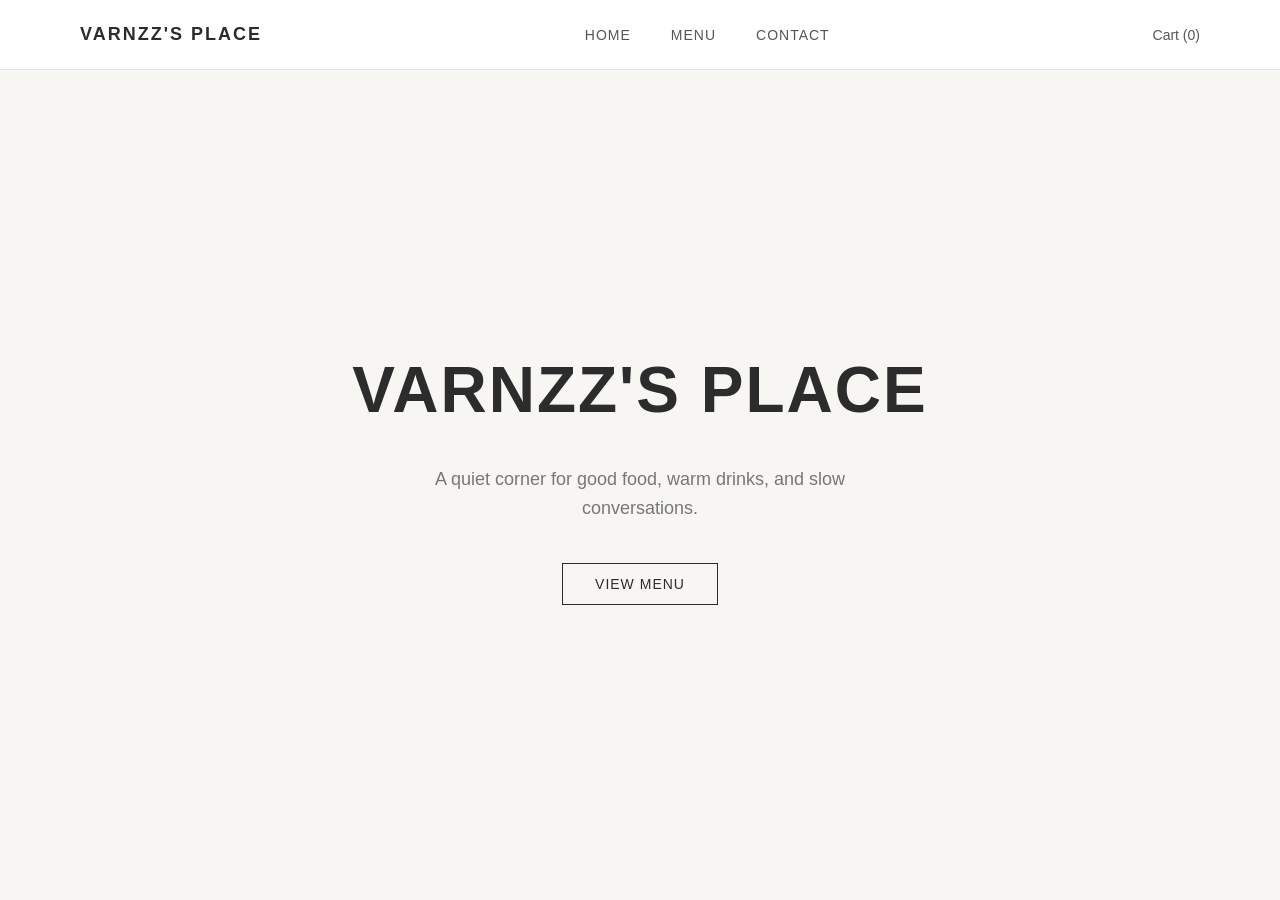
<file: index.html>
<!DOCTYPE html>
<html>
<head>
    <title>VARNZZ'S PLACE</title>
    <meta charset="UTF-8">

    <style>
        body {
            margin: 0;
            font-family: -apple-system, BlinkMacSystemFont,
                "Segoe UI", Roboto, Helvetica, Arial, sans-serif;
            background-color: #f7f6f3;
            color: #2c2c2c;
        }

        /* NAVBAR */
        .nav {
            display: flex;
            justify-content: space-between;
            align-items: center;
            padding: 24px 80px;
            background-color: #ffffff;
            border-bottom: 1px solid #e5e5e5;
        }

        .logo {
            font-size: 18px;
            font-weight: 600;
            letter-spacing: 2px;
        }

        .nav-links {
            display: flex;
            gap: 40px;
        }

        .nav-links a {
            text-decoration: none;
            color: #555;
            font-size: 14px;
            letter-spacing: 1px;
            transition: color 0.3s ease;
        }

        .nav-links a:hover {
            color: #000;
        }

        .cart {
            font-size: 14px;
            color: #555;
            text-decoration: none;
        }

        /* HERO */
        .hero {
            height: 85vh;
            display: flex;
            flex-direction: column;
            justify-content: center;
            align-items: center;
            text-align: center;
            padding: 0 20px;
        }

        .hero h1 {
            font-size: 64px;
            font-weight: 700;
            margin-bottom: 20px;
            letter-spacing: 2px;
        }

        .hero p {
            font-size: 18px;
            color: #777;
            margin-bottom: 40px;
            max-width: 500px;
            line-height: 1.6;
        }

        .hero a {
            padding: 12px 32px;
            border: 1px solid #2c2c2c;
            text-decoration: none;
            color: #2c2c2c;
            font-size: 14px;
            letter-spacing: 1px;
            transition: all 0.3s ease;
        }

        .hero a:hover {
            background-color: #2c2c2c;
            color: white;
        }
    </style>
</head>

<body>

<nav class="nav">
    <div class="logo">VARNZZ'S PLACE</div>

    <div class="nav-links">
        <a href="index.html">HOME</a>
        <a href="newmenu.html">MENU</a>
        <a href="contact.html">CONTACT</a>
    </div>

    <a href="yourcart.html" class="cart">
        Cart (<span id="cart-count">0</span>)
    </a>
</nav>

<section class="hero">
    <h1>VARNZZ'S PLACE</h1>
    <p>
        A quiet corner for good food, warm drinks, and slow conversations.
    </p>
    <a href="newmenu.html">VIEW MENU</a>
</section>

<script>
document.addEventListener("DOMContentLoaded", function() {
    let cart = JSON.parse(localStorage.getItem("cart")) || [];
    let totalItems = cart.reduce((sum, item) => sum + item.quantity, 0);
    let countElement = document.getElementById("cart-count");
    if (countElement) {
        countElement.innerText = totalItems;
    }
});
</script>

</body>
</html>
</file>
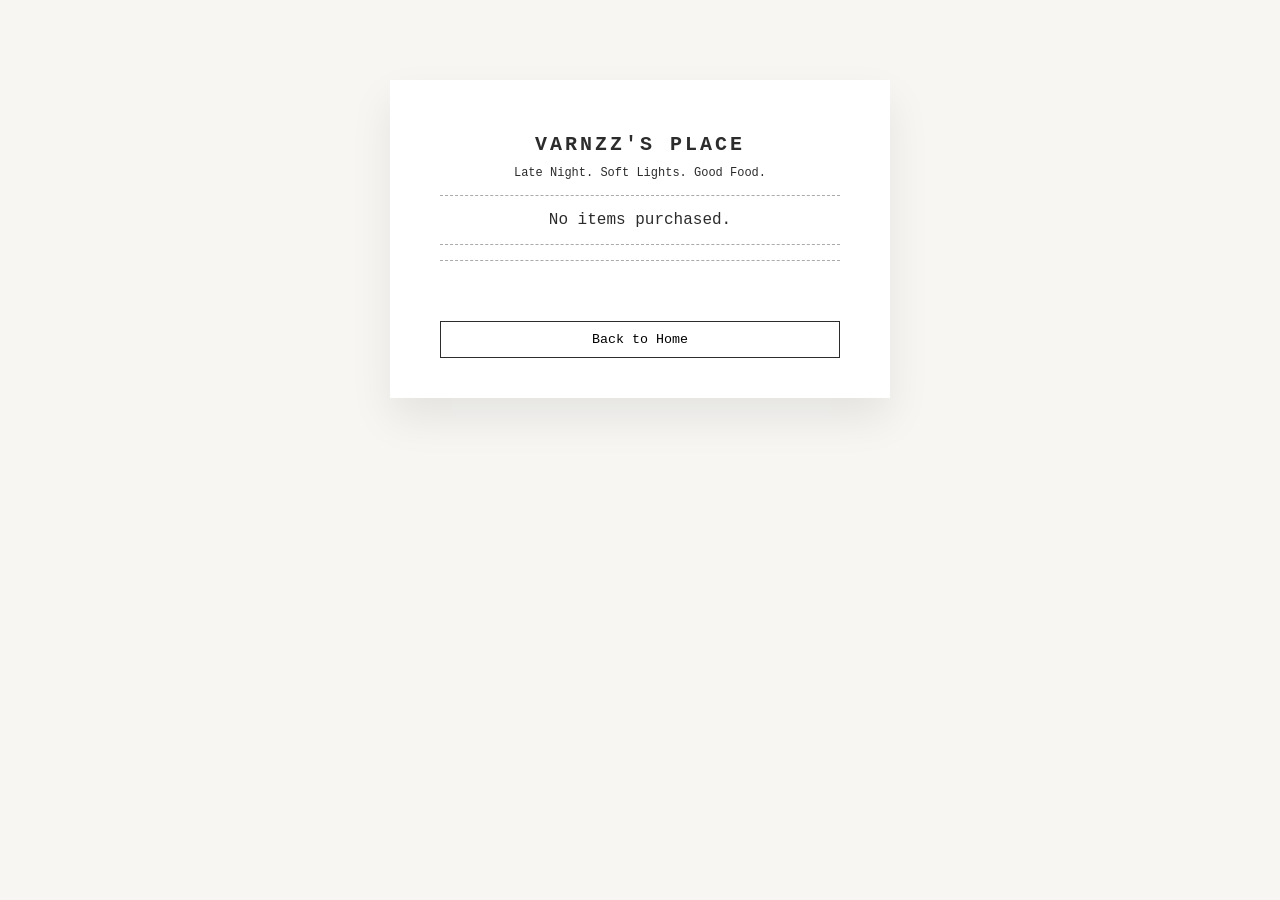
<file: bill.html>
<!DOCTYPE html>
<html>
<head>
<title>Receipt | VARNZZ'S PLACE</title>
<meta charset="UTF-8">

<style>
body {
    margin: 0;
    background: #f7f6f3;
    font-family: "Courier New", monospace;
    color: #2c2c2c;
    display: flex;
    justify-content: center;
    padding: 80px 20px;
}

/* RECEIPT BOX */
.receipt {
    background: white;
    padding: 40px 50px;
    width: 400px;
    box-shadow: 0 20px 40px rgba(0,0,0,0.08);
}

.receipt h1 {
    text-align: center;
    font-size: 20px;
    letter-spacing: 3px;
    margin-bottom: 10px;
}

.line {
    border-top: 1px dashed #aaa;
    margin: 15px 0;
}

.item {
    display: flex;
    justify-content: space-between;
    font-size: 14px;
    margin: 6px 0;
}

.total {
    font-weight: bold;
    margin-top: 10px;
}

.footer-message {
    text-align: center;
    margin-top: 30px;
    font-size: 13px;
    color: #777;
    line-height: 1.6;
}

button {
    margin-top: 30px;
    width: 100%;
    padding: 10px;
    border: 1px solid #2c2c2c;
    background: transparent;
    cursor: pointer;
    transition: all 0.2s ease;
    font-family: inherit;
}

button:hover {
    background: #2c2c2c;
    color: white;
}
</style>
</head>

<body>

<div class="receipt">

<h1>VARNZZ'S PLACE</h1>
<div style="text-align:center;font-size:12px;">Late Night. Soft Lights. Good Food.</div>

<div class="line"></div>

<div id="receipt-items"></div>

<div class="line"></div>

<div id="receipt-totals"></div>

<div class="line"></div>

<div class="footer-message" id="cute-message"></div>

<button onclick="goHome()">Back to Home</button>

</div>

<script>
document.addEventListener("DOMContentLoaded", function() {

    let cart = JSON.parse(localStorage.getItem("cart")) || [];
    let itemsContainer = document.getElementById("receipt-items");
    let totalsContainer = document.getElementById("receipt-totals");

    if (cart.length === 0) {
        itemsContainer.innerHTML = `<div style="text-align:center;">No items purchased.</div>`;
        return;
    }

    let subtotal = 0;

    cart.forEach(item => {
        let itemTotal = item.price * item.quantity;
        subtotal += itemTotal;

        itemsContainer.innerHTML += `
            <div class="item">
                <span>${item.name} x${item.quantity}</span>
                <span>$${itemTotal.toFixed(2)}</span>
            </div>
        `;
    });

    let tax = subtotal * 0.05;
    let total = subtotal + tax;

    totalsContainer.innerHTML = `
        <div class="item total">
            <span>Subtotal</span>
            <span>$${subtotal.toFixed(2)}</span>
        </div>
        <div class="item">
            <span>Tax (5%)</span>
            <span>$${tax.toFixed(2)}</span>
        </div>
        <div class="item total">
            <span>TOTAL</span>
            <span>$${total.toFixed(2)}</span>
        </div>
    `;

    let messages = [
        "Stay soft. Eat carbs.",
        "Life happens. Dessert helps.",
        "Calories don't count at Varnzz's.",
        "Good food. Good mood.",
        "See you under the soft lights again."
    ];

    let randomMessage = messages[Math.floor(Math.random() * messages.length)];
    document.getElementById("cute-message").innerText = randomMessage;

    localStorage.removeItem("cart");
});

function goHome() {
    window.location.href = "index.html";
}
</script>

</body>
</html>
</file>
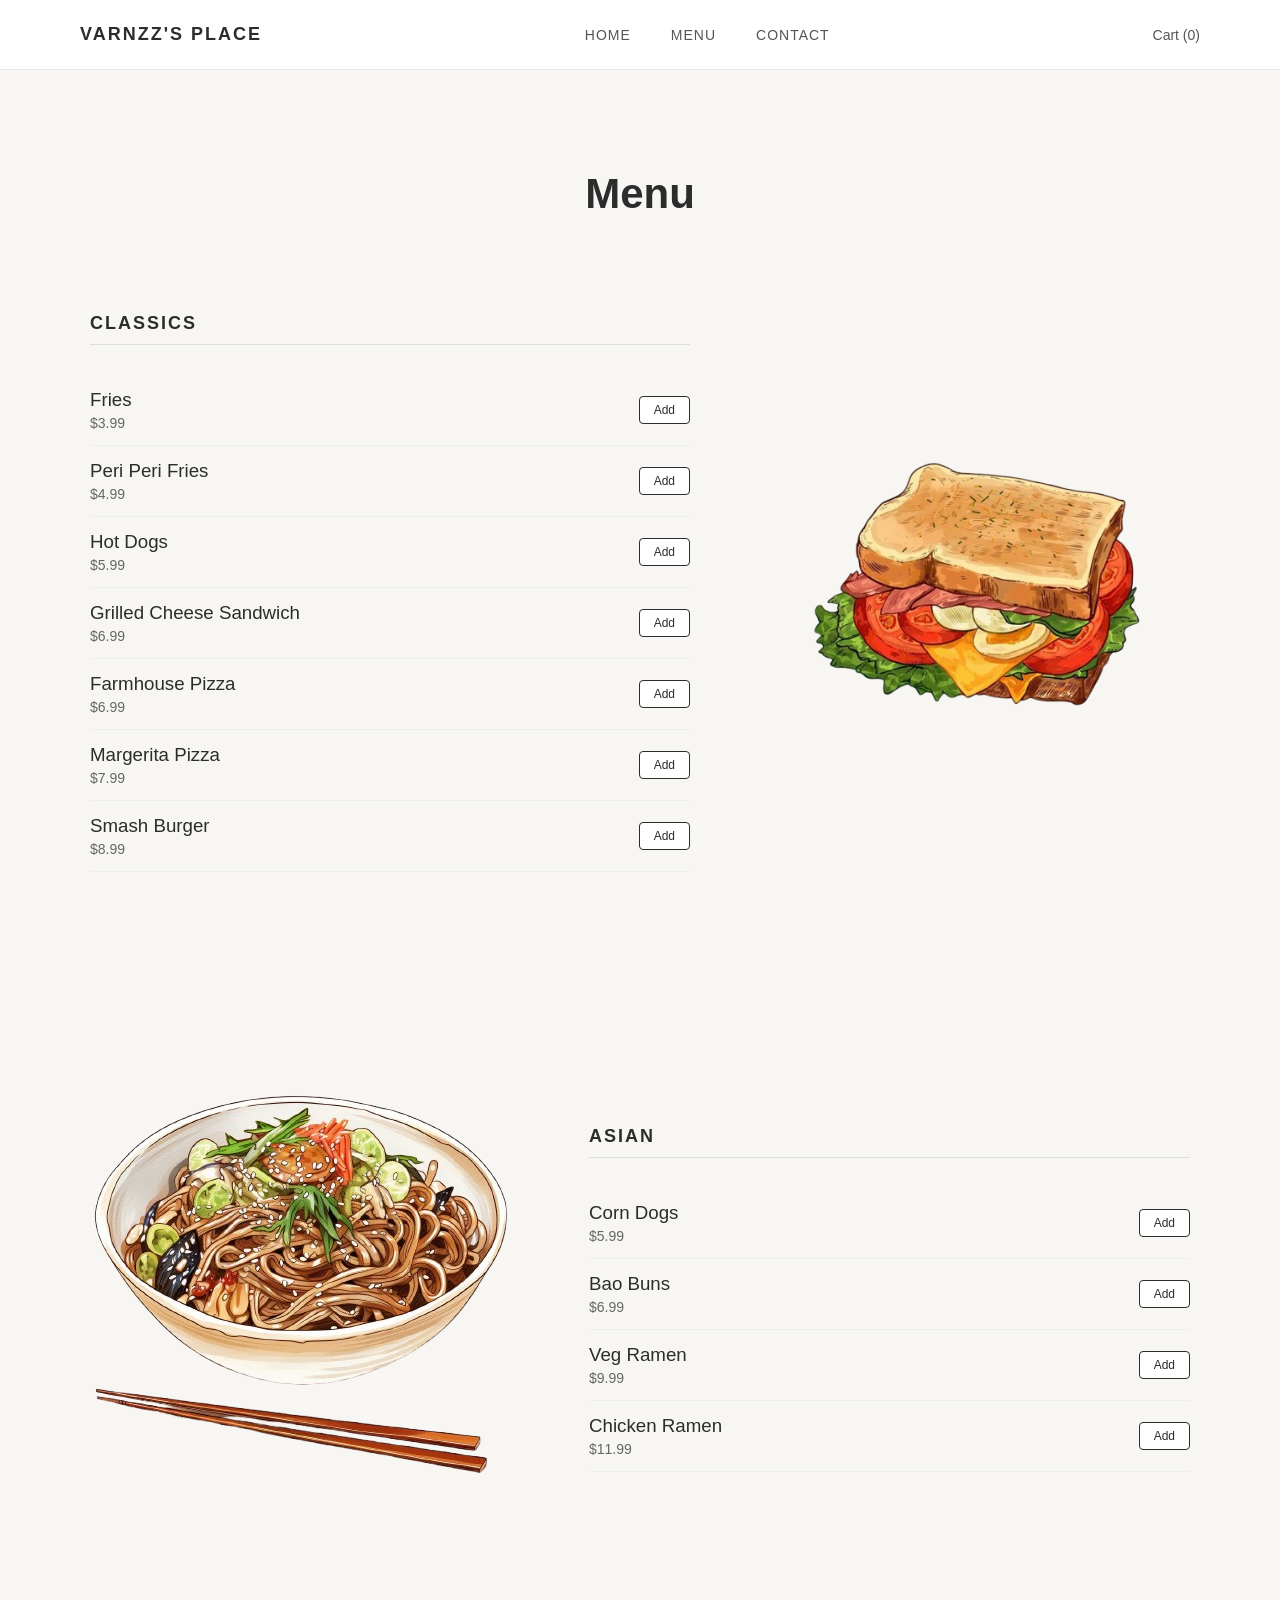
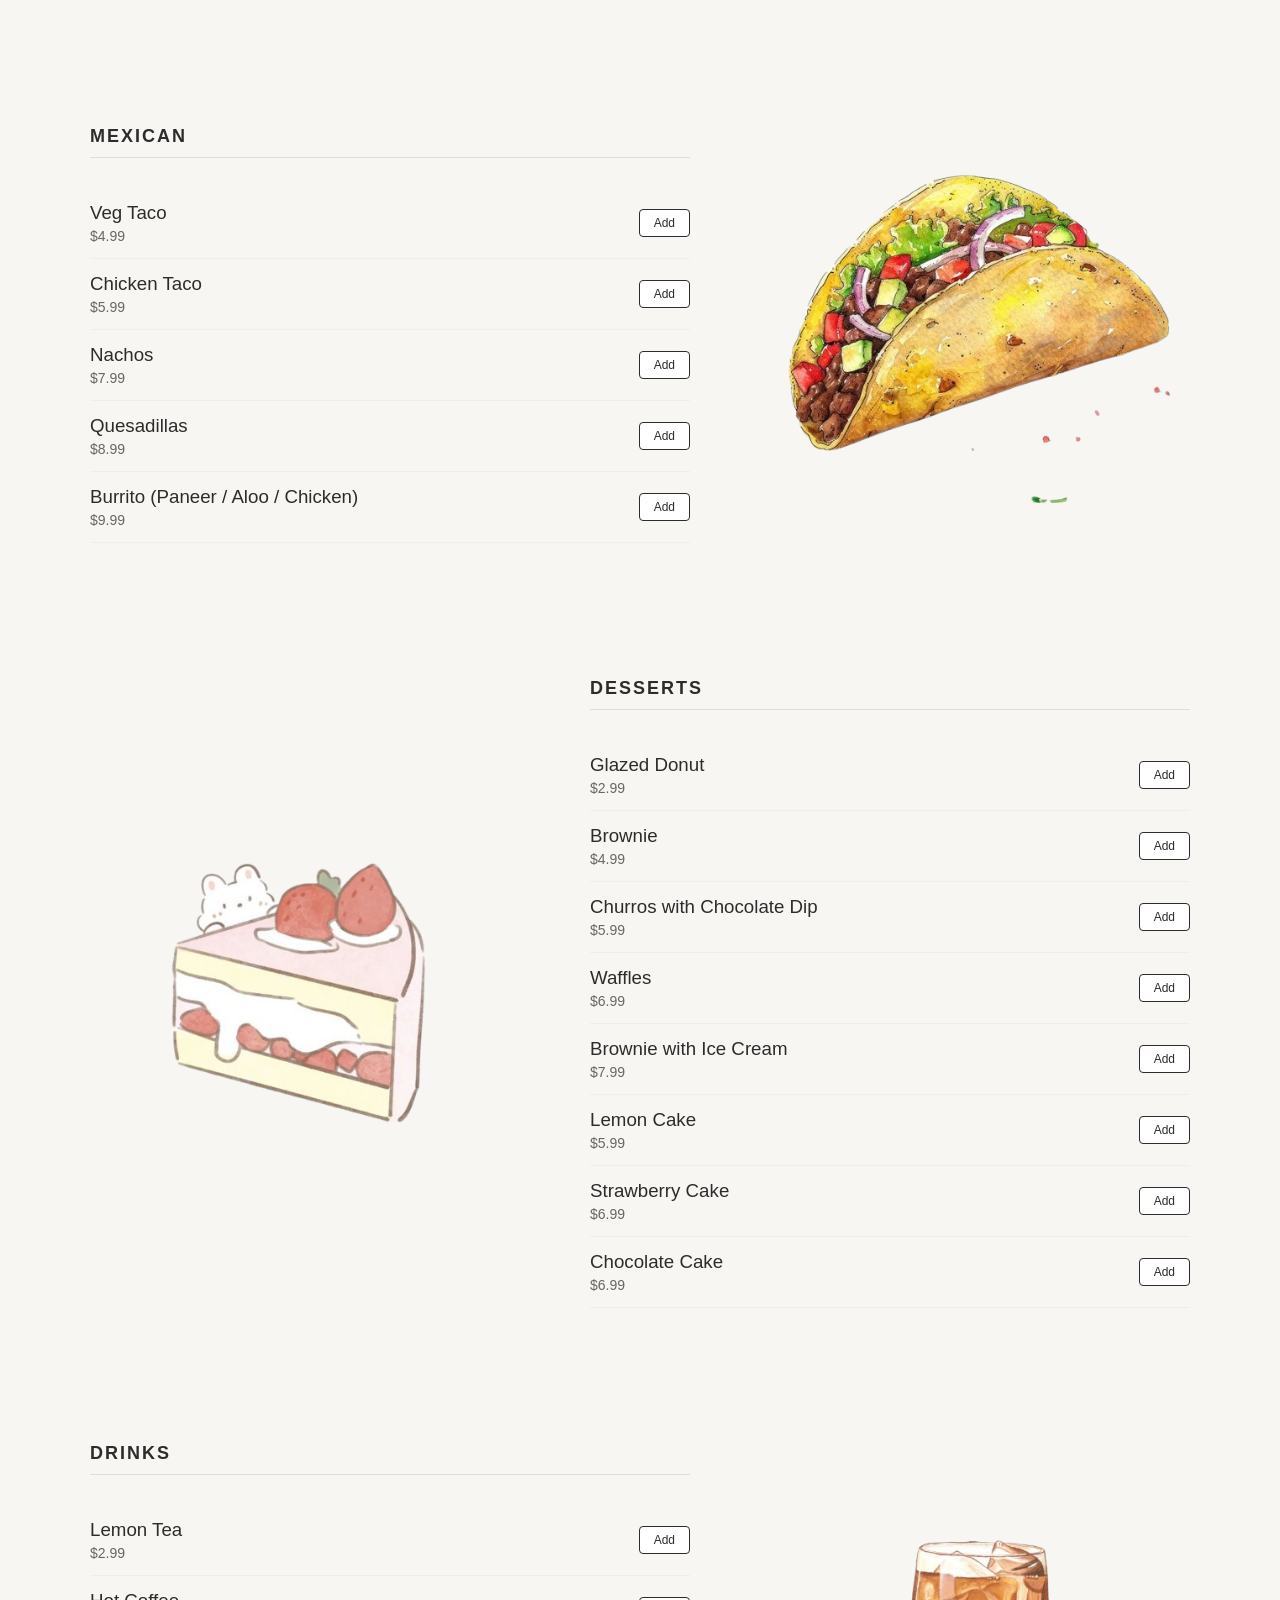
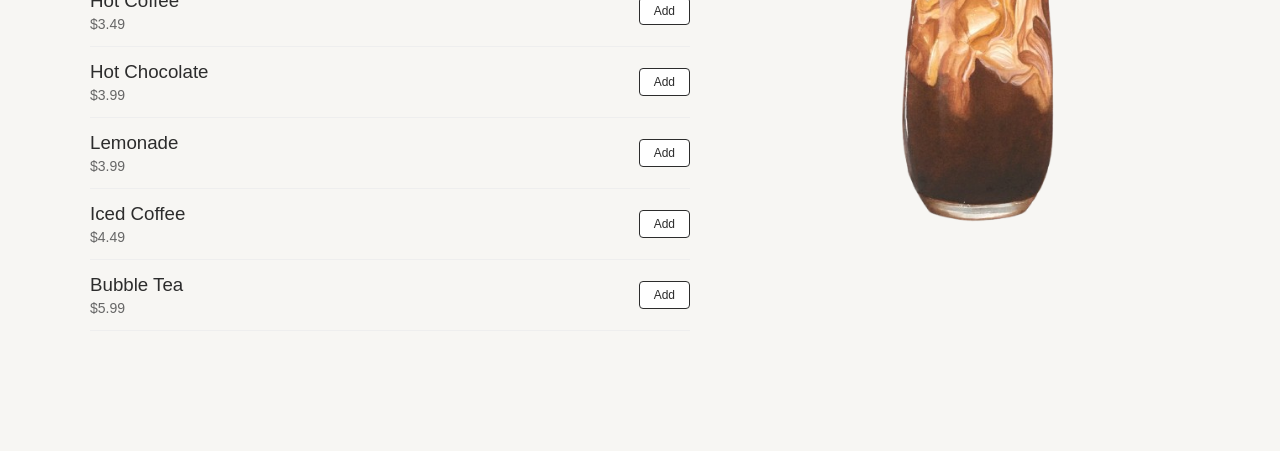
<file: newmenu.html>
<!DOCTYPE html>
<html>
<head>
<title>Menu | VARNZZ'S PLACE</title>
<meta charset="UTF-8">

<style>
body {
    margin: 0;
    font-family: -apple-system, BlinkMacSystemFont,
        "Segoe UI", Roboto, Helvetica, Arial, sans-serif;
    background-color: #f7f6f3;
    color: #2c2c2c;
}

/* NAVBAR */
.nav {
    display: flex;
    justify-content: space-between;
    align-items: center;
    padding: 24px 80px;
    background-color: #ffffff;
    border-bottom: 1px solid #e5e5e5;
}

.logo {
    font-size: 18px;
    font-weight: 600;
    letter-spacing: 2px;
}

.nav-links {
    display: flex;
    gap: 40px;
}

.nav-links a {
    text-decoration: none;
    color: #555;
    font-size: 14px;
    letter-spacing: 1px;
}

.nav-links a:hover {
    color: #000;
}

.cart {
    font-size: 14px;
    color: #555;
    text-decoration: none;
}

/* MENU */
.menu-wrapper {
    max-width: 1100px;
    margin: 100px auto;
    padding: 0 40px;
}

.menu-wrapper h1 {
    text-align: center;
    font-size: 42px;
    font-weight: 600;
    margin-bottom: 80px;
}

.menu-section {
    display: flex;
    align-items: center;
    gap: 80px;
    margin-bottom: 120px;
}

.menu-section.reverse {
    flex-direction: row-reverse;
}

.menu-image img {
    width: 100%;
    max-width: 420px;
    border-radius: 6px;
}

.menu-text {
    flex: 1;
}

.menu-text h2 {
    font-size: 18px;
    letter-spacing: 2px;
    margin-bottom: 30px;
    font-weight: 600;
    border-bottom: 1px solid #ddd;
    padding-bottom: 10px;
}

.menu-item {
    display: flex;
    justify-content: space-between;
    align-items: center;
    padding: 14px 0;
    border-bottom: 1px solid #eee;
}

.item-info h3 {
    margin: 0;
    font-weight: 500;
}

.price {
    font-size: 14px;
    color: #666;
    margin-top: 4px;
}

.controls {
    display: flex;
    align-items: center;
    gap: 8px;
}

button {
    border: 1px solid #2c2c2c;
    background: #ffffff;
    color: #2c2c2c;
    padding: 6px 14px;
    font-size: 12px;
    border-radius: 4px;
    cursor: pointer;
    transition: all 0.2s ease;
}

button:hover {
    background: #2c2c2c;
    color: white;
}

.qty {
    min-width: 20px;
    text-align: center;
}

@media (max-width: 900px) {
    .menu-section,
    .menu-section.reverse {
        flex-direction: column;
        gap: 40px;
    }
}
</style>
</head>

<body>

<nav class="nav">
    <div class="logo">VARNZZ'S PLACE</div>

    <div class="nav-links">
        <a href="index.html">HOME</a>
        <a href="newmenu.html">MENU</a>
        <a href="contact.html">CONTACT</a>
    </div>

    <a href="yourcart.html" class="cart">
        Cart (<span id="cart-count">0</span>)
    </a>
</nav>

<div class="menu-wrapper">
<h1>Menu</h1>

<!-- CLASSICS -->
<section class="menu-section">
<div class="menu-text">
<h2>CLASSICS</h2>

<!-- All classics restored -->
<div class="menu-item" data-name="Fries" data-price="3.99"><div class="item-info"><h3>Fries</h3><div class="price">$3.99</div></div><div class="controls"></div></div>
<div class="menu-item" data-name="Peri Peri Fries" data-price="4.99"><div class="item-info"><h3>Peri Peri Fries</h3><div class="price">$4.99</div></div><div class="controls"></div></div>
<div class="menu-item" data-name="Hot Dogs" data-price="5.99"><div class="item-info"><h3>Hot Dogs</h3><div class="price">$5.99</div></div><div class="controls"></div></div>
<div class="menu-item" data-name="Grilled Cheese Sandwich" data-price="6.99"><div class="item-info"><h3>Grilled Cheese Sandwich</h3><div class="price">$6.99</div></div><div class="controls"></div></div>
<div class="menu-item" data-name="Farmhouse Pizza" data-price="6.99"><div class="item-info"><h3>Farmhouse Pizza</h3><div class="price">$6.99</div></div><div class="controls"></div></div>
<div class="menu-item" data-name="Margerita Pizza" data-price="7.99"><div class="item-info"><h3>Margerita Pizza</h3><div class="price">$7.99</div></div><div class="controls"></div></div>
<div class="menu-item" data-name="Smash Burger" data-price="8.99"><div class="item-info"><h3>Smash Burger</h3><div class="price">$8.99</div></div><div class="controls"></div></div>

</div>
<div class="menu-image">
<img src="./photos/sandwich.png">
</div>
</section>

<!-- ASIAN -->
<section class="menu-section reverse">
<div class="menu-text">
<h2>ASIAN</h2>

<div class="menu-item" data-name="Corn Dogs" data-price="5.99"><div class="item-info"><h3>Corn Dogs</h3><div class="price">$5.99</div></div><div class="controls"></div></div>
<div class="menu-item" data-name="Bao Buns" data-price="6.99"><div class="item-info"><h3>Bao Buns</h3><div class="price">$6.99</div></div><div class="controls"></div></div>
<div class="menu-item" data-name="Veg Ramen" data-price="9.99"><div class="item-info"><h3>Veg Ramen</h3><div class="price">$9.99</div></div><div class="controls"></div></div>
<div class="menu-item" data-name="Chicken Ramen" data-price="11.99"><div class="item-info"><h3>Chicken Ramen</h3><div class="price">$11.99</div></div><div class="controls"></div></div>

</div>
<div class="menu-image">
<img src="./photos/ramen.png">
</div>
</section>

<!-- MEXICAN -->
<section class="menu-section">
<div class="menu-text">
<h2>MEXICAN</h2>

<div class="menu-item" data-name="Veg Taco" data-price="4.99"><div class="item-info"><h3>Veg Taco</h3><div class="price">$4.99</div></div><div class="controls"></div></div>
<div class="menu-item" data-name="Chicken Taco" data-price="5.99"><div class="item-info"><h3>Chicken Taco</h3><div class="price">$5.99</div></div><div class="controls"></div></div>
<div class="menu-item" data-name="Nachos" data-price="7.99"><div class="item-info"><h3>Nachos</h3><div class="price">$7.99</div></div><div class="controls"></div></div>
<div class="menu-item" data-name="Quesadillas" data-price="8.99"><div class="item-info"><h3>Quesadillas</h3><div class="price">$8.99</div></div><div class="controls"></div></div>
<div class="menu-item" data-name="Burrito (Paneer / Aloo / Chicken)" data-price="9.99"><div class="item-info"><h3>Burrito (Paneer / Aloo / Chicken)</h3><div class="price">$9.99</div></div><div class="controls"></div></div>

</div>
<div class="menu-image">
<img src="./photos/burrito.png">
</div>
</section>

<!-- DESSERTS -->
<section class="menu-section reverse">
<div class="menu-text">
<h2>DESSERTS</h2>

<div class="menu-item" data-name="Glazed Donut" data-price="2.99"><div class="item-info"><h3>Glazed Donut</h3><div class="price">$2.99</div></div><div class="controls"></div></div>
<div class="menu-item" data-name="Brownie" data-price="4.99"><div class="item-info"><h3>Brownie</h3><div class="price">$4.99</div></div><div class="controls"></div></div>
<div class="menu-item" data-name="Churros with Chocolate Dip" data-price="5.99"><div class="item-info"><h3>Churros with Chocolate Dip</h3><div class="price">$5.99</div></div><div class="controls"></div></div>
<div class="menu-item" data-name="Waffles" data-price="6.99"><div class="item-info"><h3>Waffles</h3><div class="price">$6.99</div></div><div class="controls"></div></div>
<div class="menu-item" data-name="Brownie with Ice Cream" data-price="7.99"><div class="item-info"><h3>Brownie with Ice Cream</h3><div class="price">$7.99</div></div><div class="controls"></div></div>
<div class="menu-item" data-name="Lemon Cake" data-price="5.99"><div class="item-info"><h3>Lemon Cake</h3><div class="price">$5.99</div></div><div class="controls"></div></div>
<div class="menu-item" data-name="Strawberry Cake" data-price="6.99"><div class="item-info"><h3>Strawberry Cake</h3><div class="price">$6.99</div></div><div class="controls"></div></div>
<div class="menu-item" data-name="Chocolate Cake" data-price="6.99"><div class="item-info"><h3>Chocolate Cake</h3><div class="price">$6.99</div></div><div class="controls"></div></div>

</div>
<div class="menu-image">
<img src="./photos/cake.png">
</div>
</section>

<!-- DRINKS -->
<section class="menu-section">
<div class="menu-text">
<h2>DRINKS</h2>

<div class="menu-item" data-name="Lemon Tea" data-price="2.99"><div class="item-info"><h3>Lemon Tea</h3><div class="price">$2.99</div></div><div class="controls"></div></div>
<div class="menu-item" data-name="Hot Coffee" data-price="3.49"><div class="item-info"><h3>Hot Coffee</h3><div class="price">$3.49</div></div><div class="controls"></div></div>
<div class="menu-item" data-name="Hot Chocolate" data-price="3.99"><div class="item-info"><h3>Hot Chocolate</h3><div class="price">$3.99</div></div><div class="controls"></div></div>
<div class="menu-item" data-name="Lemonade" data-price="3.99"><div class="item-info"><h3>Lemonade</h3><div class="price">$3.99</div></div><div class="controls"></div></div>
<div class="menu-item" data-name="Iced Coffee" data-price="4.49"><div class="item-info"><h3>Iced Coffee</h3><div class="price">$4.49</div></div><div class="controls"></div></div>
<div class="menu-item" data-name="Bubble Tea" data-price="5.99"><div class="item-info"><h3>Bubble Tea</h3><div class="price">$5.99</div></div><div class="controls"></div></div>

</div>
<div class="menu-image">
<img src="./photos/coffee.png">
</div>
</section>

</div>

<script>
function updateCartCount() {
    let cart = JSON.parse(localStorage.getItem("cart")) || [];
    let total = cart.reduce((sum, item) => sum + item.quantity, 0);
    document.getElementById("cart-count").innerText = total;
}

function renderControls(itemElement) {
    let name = itemElement.dataset.name;
    let price = parseFloat(itemElement.dataset.price);
    let cart = JSON.parse(localStorage.getItem("cart")) || [];
    let existing = cart.find(i => i.name === name);
    let controls = itemElement.querySelector(".controls");
    controls.innerHTML = "";

    if (!existing) {
        let addBtn = document.createElement("button");
        addBtn.innerText = "Add";
        addBtn.onclick = () => changeQuantity(name, price, 1);
        controls.appendChild(addBtn);
    } else {
        let minus = document.createElement("button");
        minus.innerText = "-";
        minus.onclick = () => changeQuantity(name, price, -1);

        let qty = document.createElement("span");
        qty.className = "qty";
        qty.innerText = existing.quantity;

        let plus = document.createElement("button");
        plus.innerText = "+";
        plus.onclick = () => changeQuantity(name, price, 1);

        controls.append(minus, qty, plus);
    }
}

function changeQuantity(name, price, change) {
    let cart = JSON.parse(localStorage.getItem("cart")) || [];
    let item = cart.find(i => i.name === name);

    if (!item && change > 0) {
        cart.push({ name, price, quantity: 1 });
    } else if (item) {
        item.quantity += change;
        if (item.quantity <= 0) {
            cart = cart.filter(i => i.name !== name);
        }
    }

    localStorage.setItem("cart", JSON.stringify(cart));
    updateCartCount();
    initMenu();
}

function initMenu() {
    document.querySelectorAll(".menu-item").forEach(item => {
        renderControls(item);
    });
}

document.addEventListener("DOMContentLoaded", function() {
    updateCartCount();
    initMenu();
});
</script>

</body>
</html>
</file>
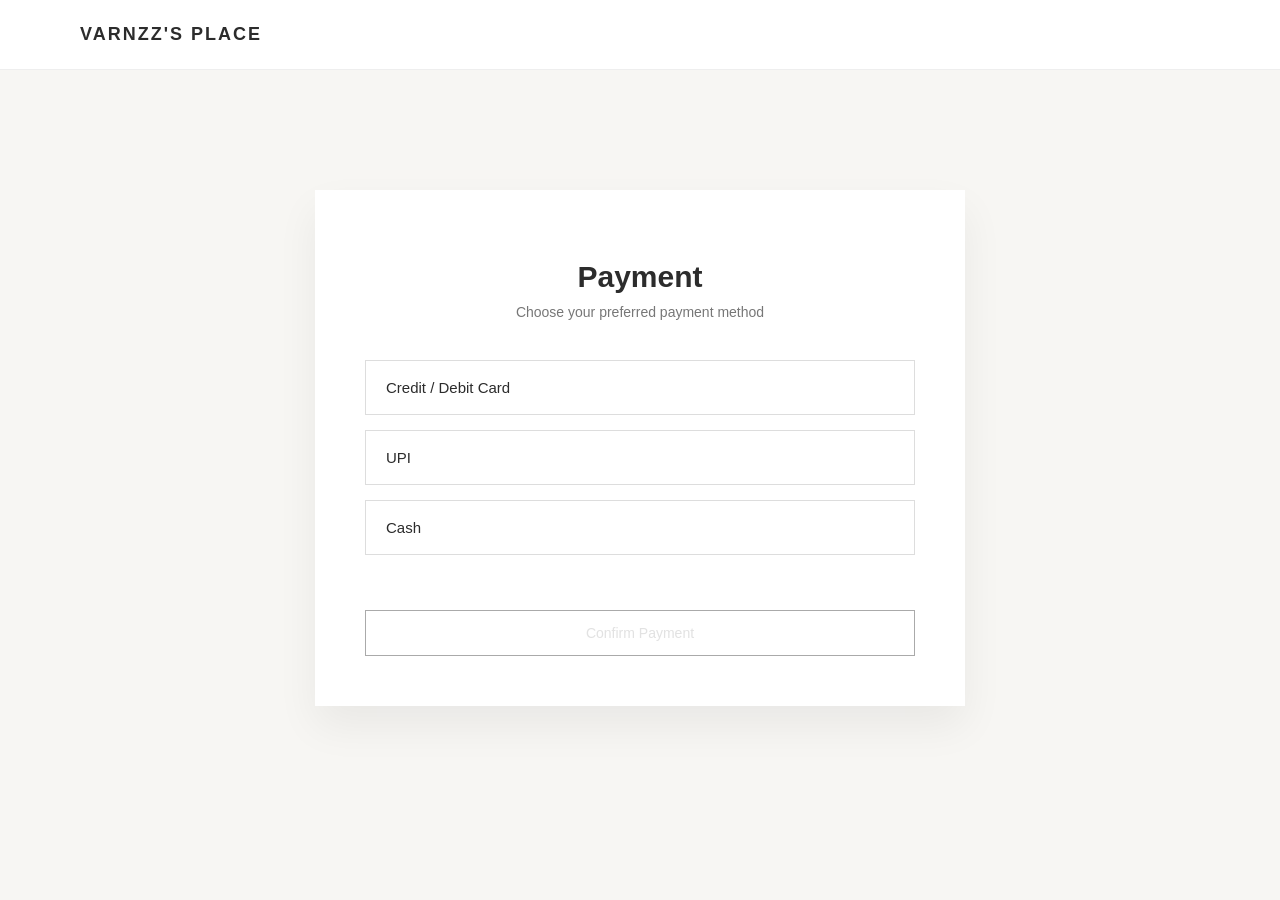
<file: payment.html>
<!DOCTYPE html>
<html>
<head>
<title>Payment | VARNZZ'S PLACE</title>
<meta charset="UTF-8">

<style>
body {
    margin: 0;
    background: #f7f6f3;
    font-family: -apple-system, BlinkMacSystemFont,
        "Segoe UI", Roboto, Helvetica, Arial, sans-serif;
    color: #2c2c2c;
}

/* NAVBAR */
.nav {
    display: flex;
    justify-content: space-between;
    align-items: center;
    padding: 24px 80px;
    background: white;
    border-bottom: 1px solid #eee;
}

.logo {
    font-size: 18px;
    font-weight: 600;
    letter-spacing: 2px;
}

/* WRAPPER */
.payment-wrapper {
    max-width: 550px;
    margin: 120px auto;
    padding: 50px;
    background: white;
    box-shadow: 0 20px 40px rgba(0,0,0,0.06);
}

/* HEADER */
.payment-wrapper h1 {
    text-align: center;
    font-size: 30px;
    margin-bottom: 10px;
}

.subtitle {
    text-align: center;
    font-size: 14px;
    color: #777;
    margin-bottom: 40px;
}

/* PAYMENT OPTIONS */
.payment-option {
    border: 1px solid #ddd;
    padding: 18px 20px;
    margin-bottom: 15px;
    cursor: pointer;
    transition: all 0.2s ease;
    display: flex;
    justify-content: space-between;
    align-items: center;
    font-size: 15px;
}

.payment-option:hover {
    border-color: #2c2c2c;
}

/* Selected State */
.payment-option.selected {
    border: 2px solid #2c2c2c;
    font-weight: 600;
    background: #fafafa;
}

/* CHECK MARK */
.checkmark {
    font-size: 14px;
    opacity: 0;
    transition: opacity 0.2s ease;
}

.payment-option.selected .checkmark {
    opacity: 1;
}

/* BUTTON */
.pay-btn {
    margin-top: 40px;
    width: 100%;
    padding: 14px;
    border: 1px solid #2c2c2c;
    background: transparent;
    font-size: 14px;
    cursor: pointer;
    transition: all 0.2s ease;
}

.pay-btn:hover {
    background: #2c2c2c;
    color: white;
}

.pay-btn:disabled {
    opacity: 0.4;
    cursor: not-allowed;
}
</style>
</head>

<body>

<nav class="nav">
    <div class="logo">VARNZZ'S PLACE</div>
</nav>

<div class="payment-wrapper">

    <h1>Payment</h1>
    <div class="subtitle">Choose your preferred payment method</div>

    <div class="payment-option" onclick="selectPayment(this, 'Card')">
        <span>Credit / Debit Card</span>
        <span class="checkmark"></span>
    </div>

    <div class="payment-option" onclick="selectPayment(this, 'UPI')">
        <span>UPI</span>
        <span class="checkmark"></span>
    </div>

    <div class="payment-option" onclick="selectPayment(this, 'Cash')">
        <span>Cash</span>
        <span class="checkmark"></span>
    </div>

    <button id="payButton" class="pay-btn" disabled onclick="confirmPayment()">
        Confirm Payment
    </button>

</div>

<script>

let selectedMethod = "";

function selectPayment(element, method) {

    // Remove selected from all
    document.querySelectorAll(".payment-option")
        .forEach(opt => opt.classList.remove("selected"));

    // Add selected to clicked
    element.classList.add("selected");

    selectedMethod = method;

    // Enable button
    document.getElementById("payButton").disabled = false;
}

function confirmPayment() {
    if (!selectedMethod) return;

    localStorage.setItem("paymentMethod", selectedMethod);
    window.location.href = "bill.html";
}

</script>

</body>
</html>
</file>
